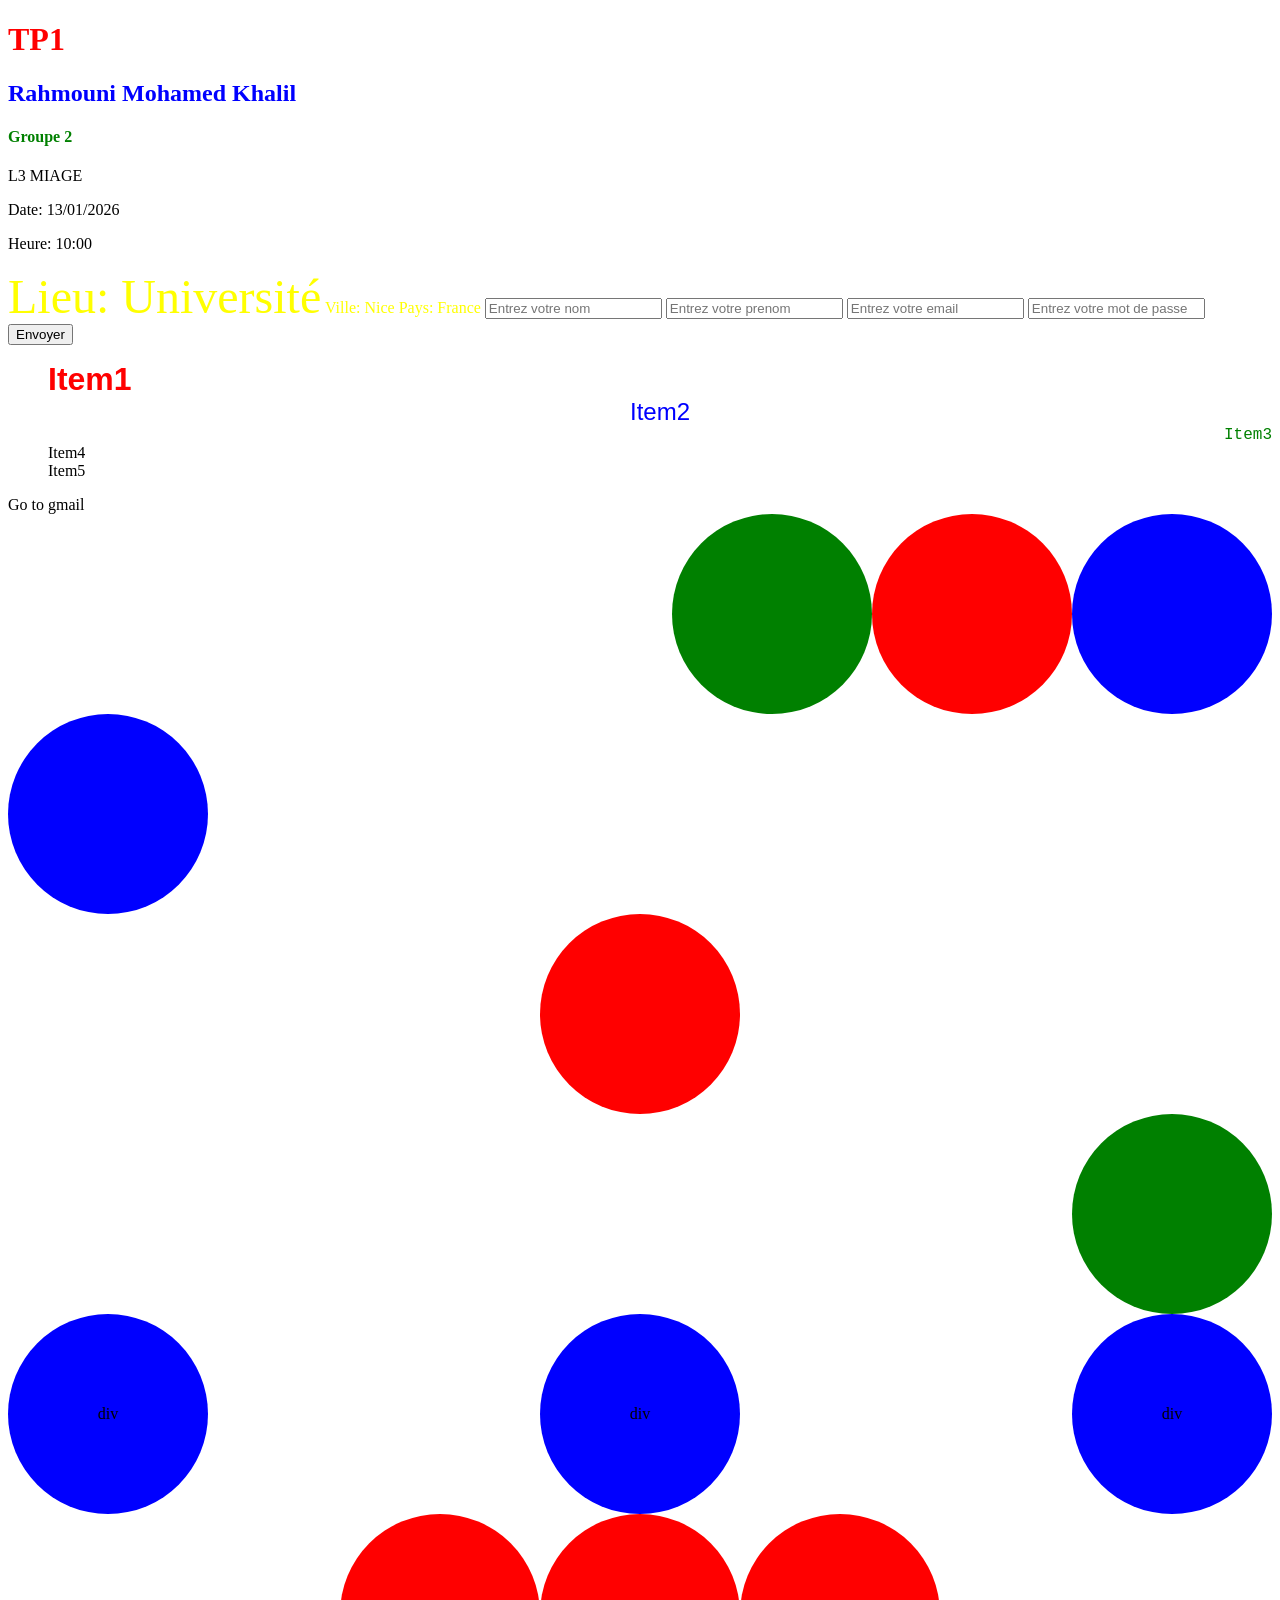
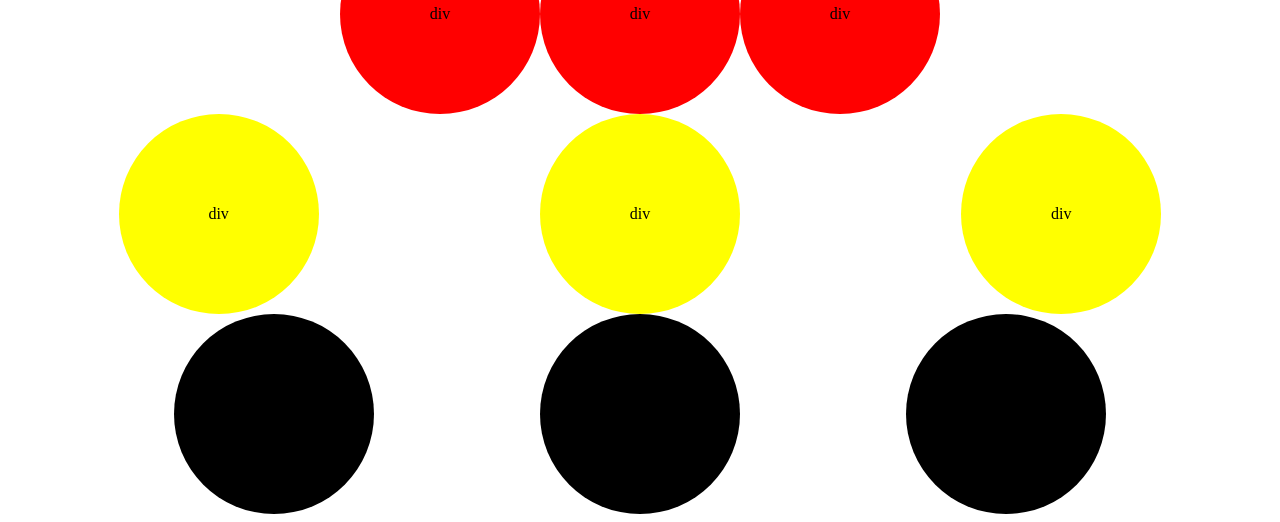
<file: index.html>
<!DOCTYPE html>
<html lang="en">
<head>
    <meta charset="UTF-8">
    <meta name="viewport" content="width=device-width, initial-scale=1.0">
    <title>Document</title>
    <link rel="stylesheet" href="./index.css">
</head>
<body>
    <h1>TP1</h1>
    <h2>Rahmouni Mohamed Khalil</h2>
    <h4>Groupe 2</h4>
    <p>L3 MIAGE</p>
    <p>Date: 13/01/2026</p>
    <p>Heure: 10:00</p>
    <span class="premierspan">Lieu: Université</span>
    <span>Ville: Nice</span>
    <span>Pays: France</span>

    <input placeholder="Entrez votre nom" type="Text">
    <input placeholder="Entrez votre prenom" type="Text">
    <input placeholder="Entrez votre email" type="Email">
    <input placeholder="Entrez votre mot de passe" type="Password">
    <input type="submit" value="Envoyer">

    <ul>
        <li class="premierli">Item1</li>
        <li class="deuxiemeli">Item2</li>
        <li class="troisiemeli">Item3</li>
        <li class="quatriemeli">Item4</li>
        <li class="cinquiemeli">Item5</li>
    </ul>

    <a href="https://mail.google.com/mail/u/0/">Go to gmail</a>

    <div class="divmaman">
        <div class="div1"></div>
        <div class="div2"></div>
        <div class="div3"></div>
    </div>

<!--DISPOSITION HORIZONTALE ET VERTICALE-->
    <div class="divmaman2">
        <div class="div21"></div>
        <div class="div22"></div>
        <div class="div23"></div>
    </div>

    <div class="divspacebetween">
        <div>div</div>
        <div>div</div>
        <div>div</div>
    </div>

    <div class="divcenter">
        <div>div</div>
        <div>div</div>
        <div>div</div>
    </div>

    <div class="divspacearound">
        <div>div</div>
        <div>div</div>
        <div>div</div>
    </div>

    <div class="divspaceenvenly">
        <div>div</div>
        <div>div</div>
        <div>div</div>
    </div>

</body>
</html>
</file>
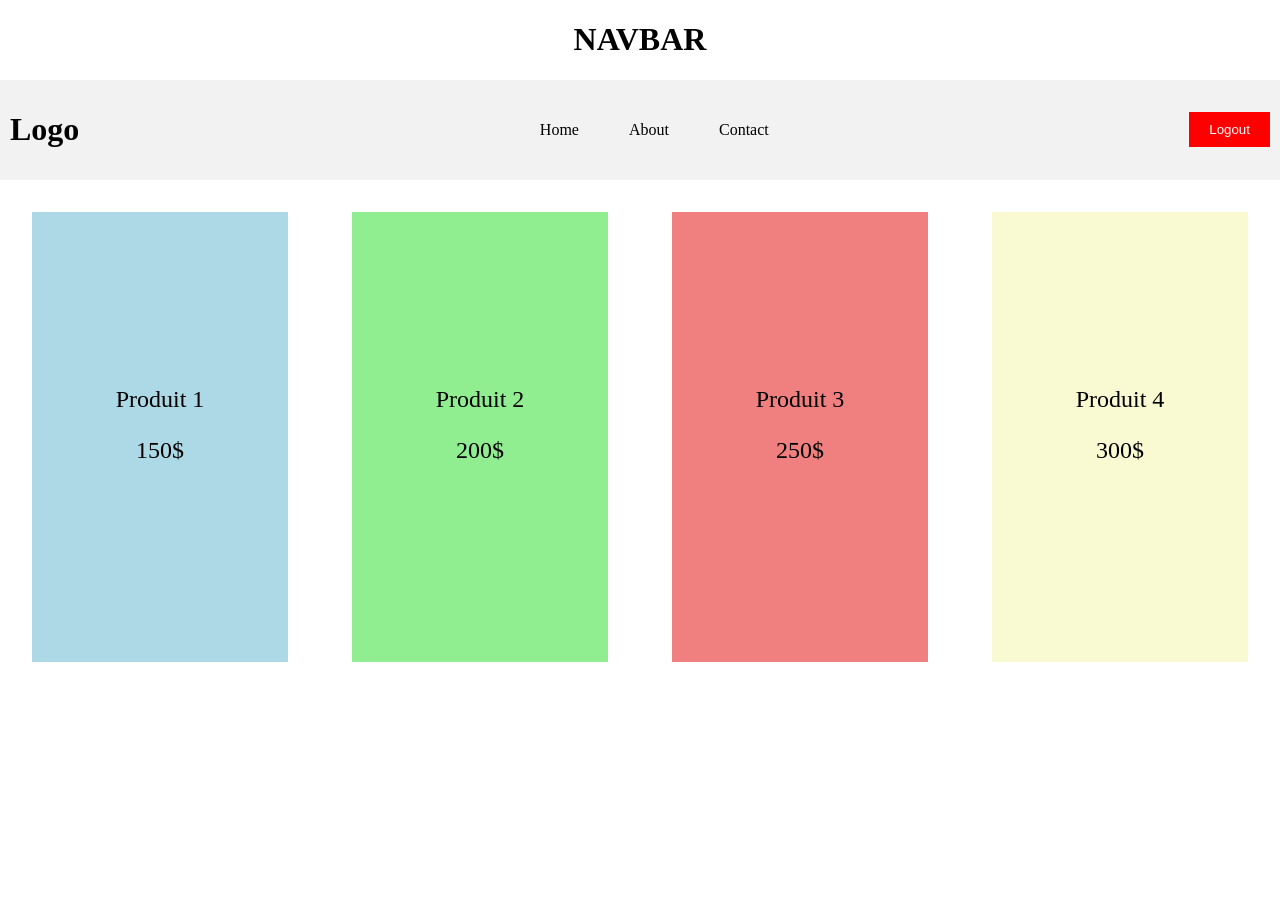
<file: TP2/index.html>
<!DOCTYPE html>
<html lang="fr">
<head>
    <meta charset="UTF-8">
    <meta name="viewport" content="width=device-width, initial-scale=1.0">
    <title>NAVBAR</title>
    <link rel="stylesheet" href="index.css">
</head>
<body>
    <h1 class="title">NAVBAR</h1>
    <div class="navbar">
        <h1 class="logo">Logo</h1>
        <ul class="liste">
            <li>Home</li>
            <li>About</li>
            <li>Contact</li>
        </ul>
        <button class="btn">Logout</button>
    </div>

    <div class="divmaman">
        <div class="countainers un">
            Produit 1
            <p>150$</p>
        </div>
        <div class="countainers deux">
            Produit 2
            <p>200$</p>   
        </div>
        <div class="countainers trois">
            Produit 3
            <p>250$</p>
        </div>
        <div class="countainers quatre">
            Produit 4
            <p>300$</p>
        </div>
    </div>
    
</body>
</html>
</file>
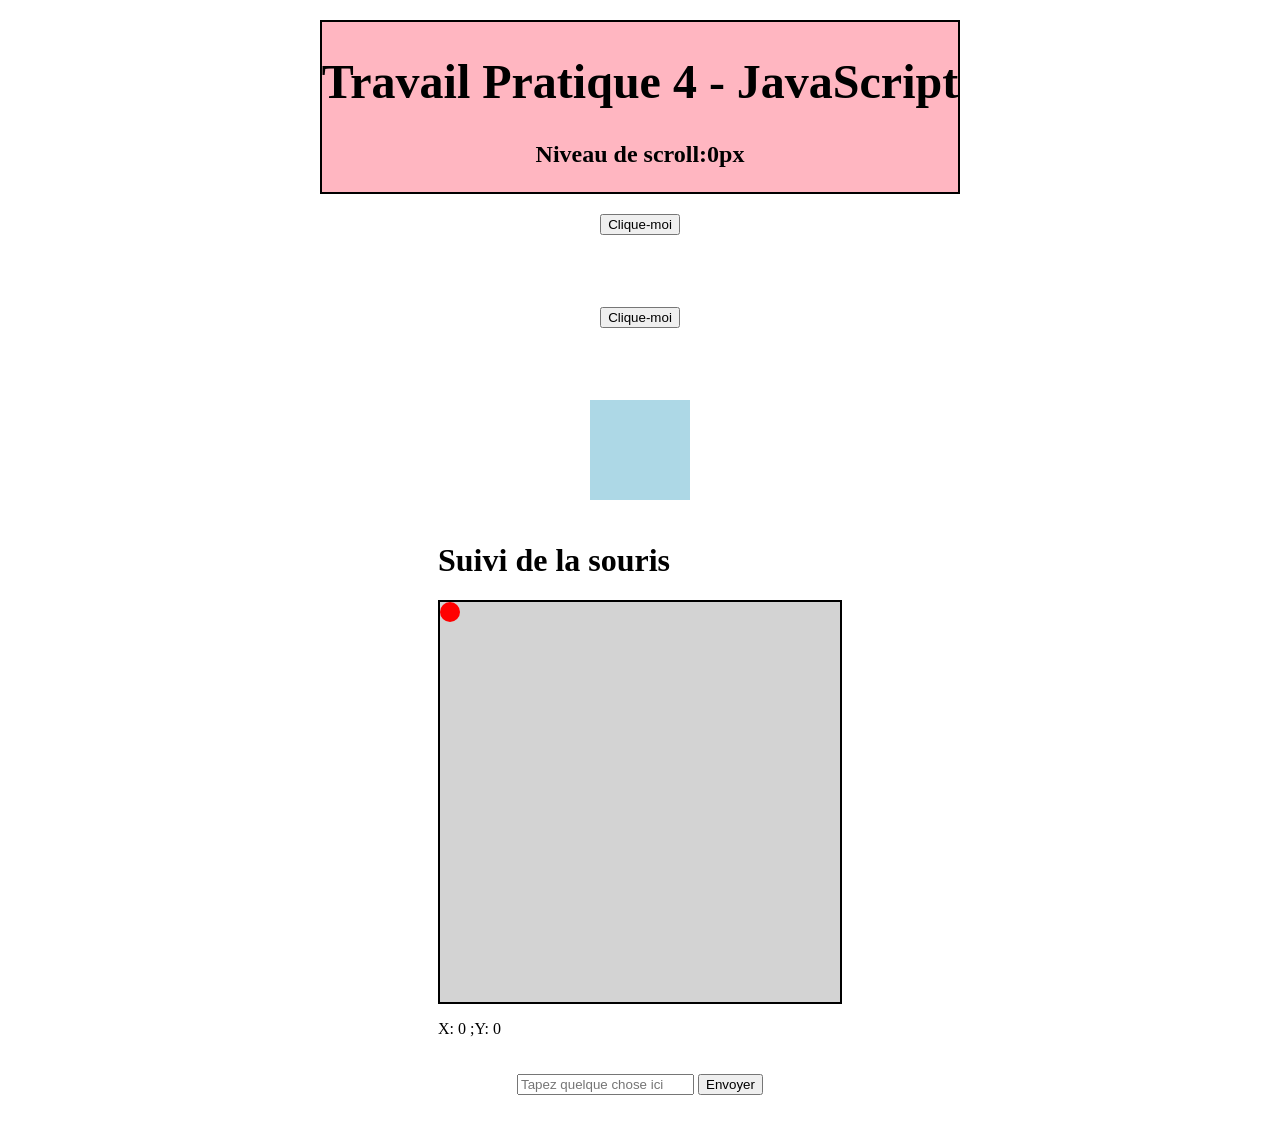
<file: TP4/index.html>
<!DOCTYPE html>
<html lang="en">
<head>
    <meta charset="UTF-8">
    <meta name="viewport" content="width=device-width, initial-scale=1.0">
    <title>TP4</title>
    <link rel="stylesheet" href="index.css">
</head>
<body>
    <header>
        <h1>Travail Pratique 4 - JavaScript</h1>
        <p>Niveau de scroll<span id="scrollLevel">: 0</span></p>
    </header>
    
    <button id="btn">Clique-moi</button>
    <p id="result"></p>

    <button id="btn2">Clique-moi</button>
    <p id="result2"></p>


    <div class="color" id="color"></div>
    <div id="boxmaman">
        <h1>Suivi de la souris</h1>



        <div class="box" id="box">
            <div class="point" id="point"></div>
        </div>

        <div id="coords" class="coords">
            <p id="X">X: 0 ;</p>
            <p id="Y">Y: 0 </p>
        </div>
    </div>

    <form id="form">
        <input type="text" id="inputText" placeholder="Tapez quelque chose ici">
        <button type="submit">Envoyer</button>
        <p id="formResult"></p>
    </form>

    <div class="mini-calculatrice" id="mini-calculatrice">
    </div>


</body>

<script src="index.js"></script>
</html>
</file>
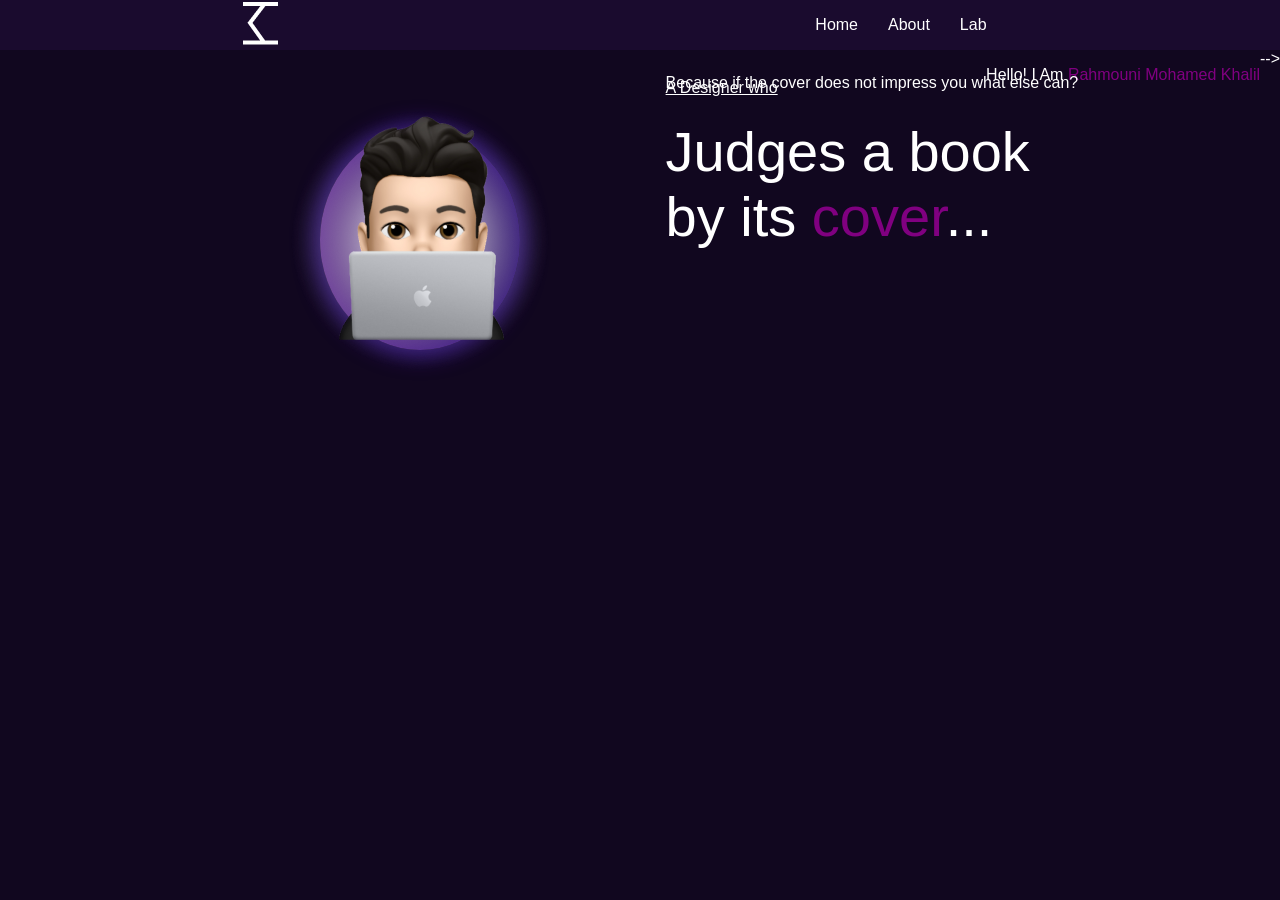
<file: TPportfolio/index.html>
<!DOCTYPE html>
<html lang="en">
<head>
    <meta charset="UTF-8">
    <meta name="viewport" content="width=device-width, initial-scale=1.0">
    <title>Portfolio</title>
    <link rel="stylesheet" href="index.css">
</head>
<body>
    <div class="navbar">
        <div class="gauche">
            <img src="assets/img/Logo.png" alt="Logo" class="logo">
        </div>
        <div class="droite">
            <p>Home</p>
            <p>About</p>
            <p>Lab</p>
        </div>
    </div>
    <div class="section1">
        <div class="photo">
            <img src="assets/img/Me.png" alt="Photo">
        </div>
        <div class="intro">
            <p>Hello! I Am <span>Rahmouni Mohamed Khalil</span></p>
        </div>
        <div class="Designer">
            <p>A Designer who</p>
        </div>
        <div class="Description">
            <p>Judges a book by its <span>cover</span>...</p>
        </div>
        <div class="last">Because if the cover does not impress you what else can?</div>-->
    </div> 
    <!--
    <div class="section2">
        <div class="Software">
            <p>I'm a Software Engineer.|</p>
        </div>
        <div>
            <p>Currently, I'm a Software Engineer at <span>Facebook</span>,</p>
        </div>
    </div> 
    -->
    

</body>
</html>
</file>
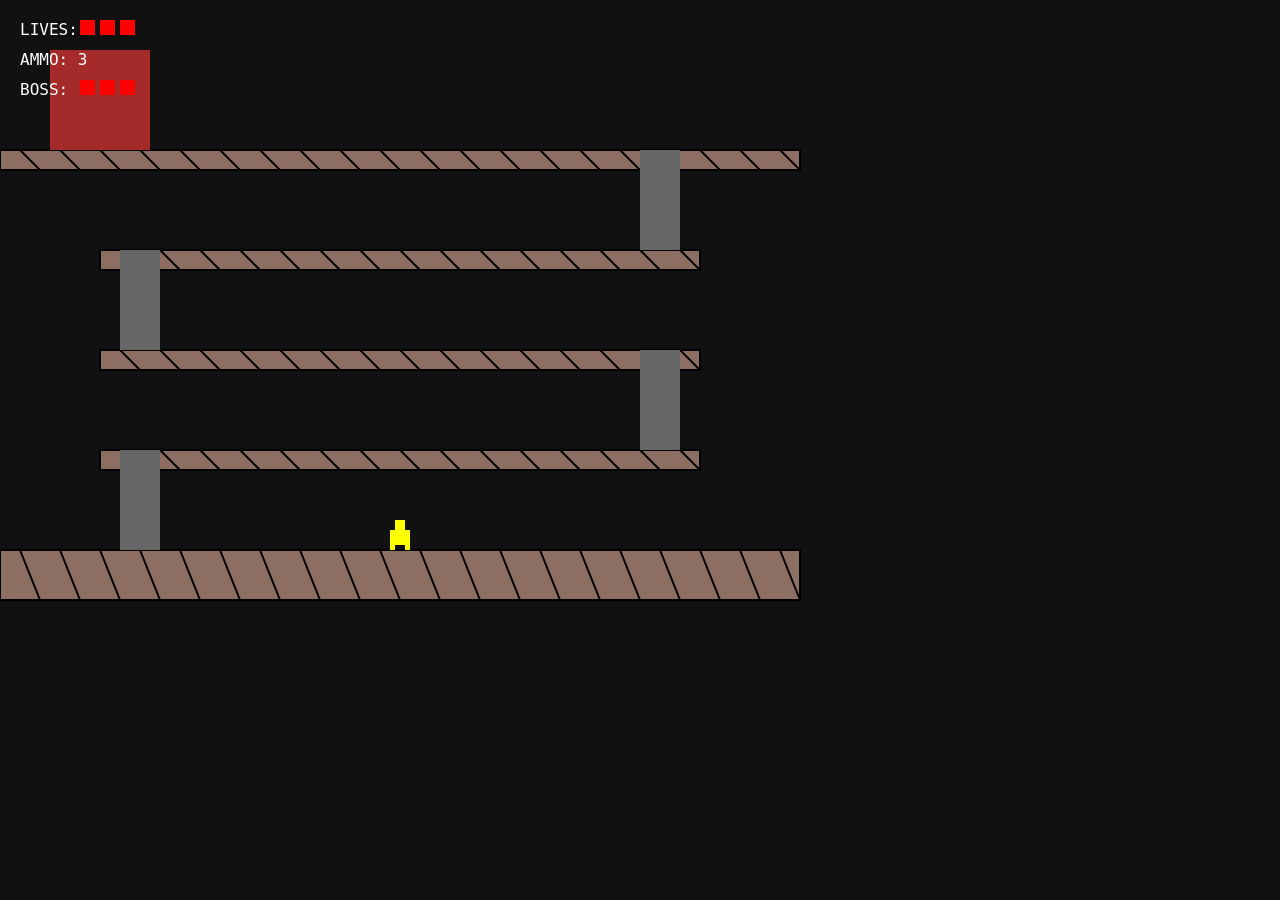
<file: games_on_web/front/jeux1/index.html>
<!DOCTYPE html>
<html lang="en">
<head>
    <meta charset="UTF-8">
    <meta name="viewport" content="width=device-width, initial-scale=1.0">
    <title>Pixel Chase Squelette</title>
    <link rel="stylesheet" href="css/styles.css">
    <script type="module" src="js/script.js"></script>
</head>
<body>
    <canvas id="gameCanvas"></canvas>
</body>
</html>
</file>
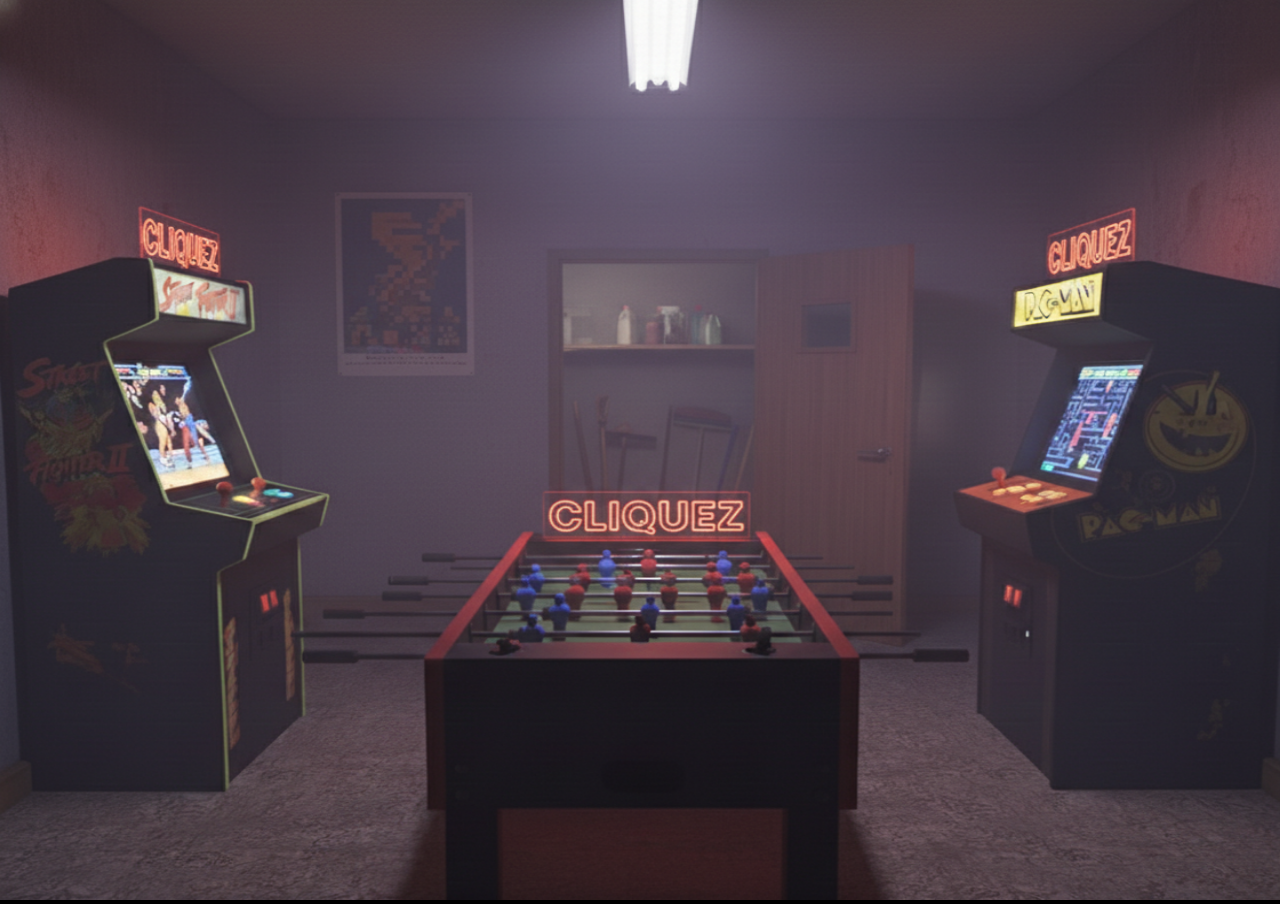
<file: games_on_web/front/game.html>
<!DOCTYPE html>
<html lang="en">

<head>
    <meta charset="UTF-8">
    <meta name="viewport" content="width=device-width, initial-scale=1.0">
    <title>game</title>
    <link rel="stylesheet" href="game.css">
</head>

<body>
    <div id="clickable-area1" class="clickable-zone1"></div>
    <div id="clickable-area2" class="clickable-zone2"></div>
    <div id="clickable-area3" class="clickable-zone3"></div>
    <img class="img" src="assets/images/background_1.png" alt="">

    <script src="game.js"></script>
</body>

</html>
</file>
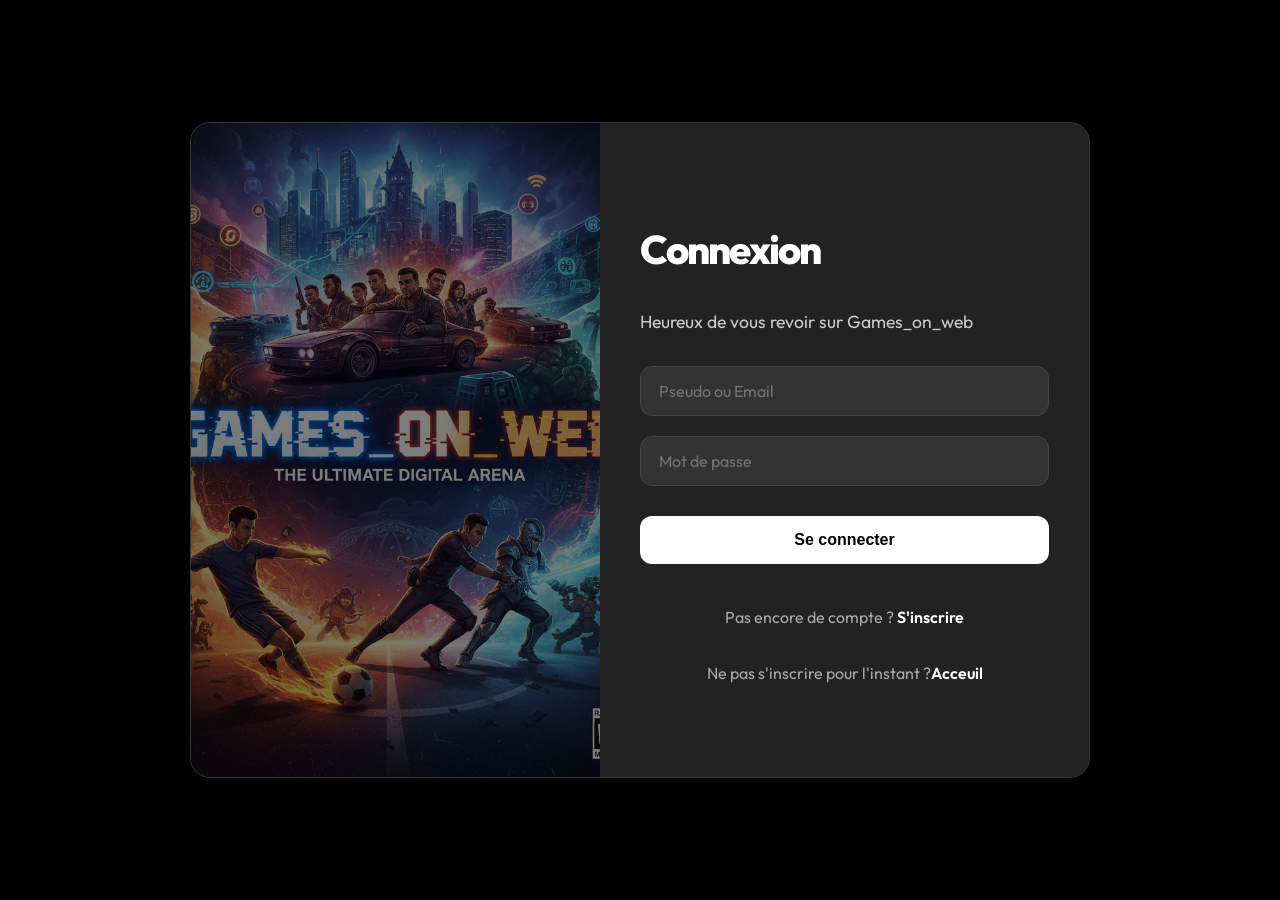
<file: games_on_web/front/login.html>
<!DOCTYPE html>
<html lang="fr">

<head>
    <meta charset="UTF-8">
    <title>Connexion - Games_on_web</title>
    <meta name="viewport" content="width=device-width, initial-scale=1.0">
    <link rel="preconnect" href="https://fonts.googleapis.com">
    <link rel="preconnect" href="https://fonts.gstatic.com" crossorigin>
    <link href="https://fonts.googleapis.com/css2?family=Outfit:wght@300;400;600;800&display=swap" rel="stylesheet">
    <link rel="stylesheet" href="login.css">
</head>

<body>
    <div class="main-container">
        <div class="container">
            <div class="left-side"></div>
            <div class="right-side">
                <h2>Connexion</h2>
                <p>Heureux de vous revoir sur Games_on_web</p>

                <form action="#" method="POST">
                    <div class="input-group">
                        <input type="text" name="identifier" placeholder="Pseudo ou Email" required>
                    </div>

                    <div class="input-group">
                        <input type="password" name="password" placeholder="Mot de passe" required>
                    </div>

                    <button class="login-btn" type="submit">Se connecter</button>
                </form>

                <div class="bottom-links">
                    <p>Pas encore de compte ? <a href="signup.html">S'inscrire</a></p>
                    <p>Ne pas s'inscrire pour l'instant ?<a href="index.html">Acceuil</a></p>
                </div>
            </div>
        </div>
    </div>

</body>

</html>
</file>
<file: index.css>
h1{
    color: red;
}

h2{
    color: blue;
}

h4{
    color: green;
}

span{
    color: yellow;
}

.premierspan{
    font-size: 3rem;
}

li{
    list-style: none;
}

a{
    text-decoration: none;
    color: black;
}

.premierli{
    color : red;
    font-size: 2rem;
    font-family:'Gill Sans', 'Gill Sans MT', Calibri, 'Trebuchet MS', sans-serif;
    font-weight : bold;
    text-align: start;
}

.deuxiemeli{
    color : blue;
    font-size: 1.5rem;
    font-family: 'Arial Rounded MT Bold', 'Helvetica Rounded', Arial, sans-serif;
    font-weight : lighter;
    text-align: center;
}

.troisiemeli{
    color : green;
    font-size: 1rem;
    font-family: 'Courier New', Courier, monospace;
    font-weight : normal;
    text-align: end;
}

.div1{
    height: 200px;
    width: 200px;
    background-color: blue;
    border-radius: 50%;
}

.div2{
    height: 200px;
    width: 200px;
    background-color: red;
    border-radius: 50%;
}

.div3{
    height: 200px;
    width: 200px;
    background-color: green;
    border-radius: 50%;
}

.divmaman{
    display: flex;
    flex-direction: row-reverse;
}

.div21{
    height: 200px;
    width: 200px;
    background-color: blue;
    border-radius: 50%;
}

.div22{
    height: 200px;
    width: 200px;
    background-color: red;
    border-radius: 50%;
    align-self: center;
}

.div23{
    height: 200px;
    width: 200px;
    background-color: green;
    border-radius: 50%;
    align-self: end
}

.divmaman2{
    display: flex;
    flex-direction: column;
}

.divspacebetween div{
    height: 200px;
    width: 200px;
    background-color: blue;
    border-radius: 50%;
    align-self: center;
    display: flex;
    justify-content: center;
    align-items: center;
}

.divspacebetween{
    display: flex;
    justify-content: space-between;
}

.divcenter div{
    height: 200px;
    width: 200px;
    background-color: red;
    border-radius: 50%;
    align-self: center;
    display: flex;
    justify-content: center;
    align-items: center;
}

.divcenter{
    display: flex;
    justify-content: center;
}

.divspacearound div{
    height: 200px;
    width: 200px;
    background-color: yellow;
    border-radius: 50%;
    align-self: center;
    display: flex;
    justify-content: center;
    align-items: center;
}

.divspacearound{
    display: flex;
    justify-content: space-around;
}

.divspaceenvenly div{
    height: 200px;
    width: 200px;
    background-color: black;
    border-radius: 50%;
    align-self: center;
    display: flex;
    justify-content: center;
    align-items: center;
}

.divspaceenvenly{
    display: flex;
    justify-content: space-evenly;
}
</file>
<file: TP2/index.css>
.title{
    text-align: center;
    animation: floating 3s ease-in-out infinite;
}

@keyframes floating {
    0% {
        transform: translateY(0);
    }
    50% {
        transform: translateY(-10px);
    }   
    100% {
        transform: translateY(0);
    }
}

body{
    margin: 0;
    padding: 0;
}

.navbar{
    display: flex;
    background-color: #f2f2f2;
    padding: 10px;
    justify-content: space-between;
    align-items: center;
}

.body{
    font-family: Arial, sans-serif;
    margin: 0;
    padding: 0;
}

.liste{
    list-style: none;
    display: flex;
    gap: 50px;
}

.btn{
    background-color: red;
    color: white;
    border: none;
    padding: 10px 20px;
}

.btn:hover{
    background-color: green;
    cursor: pointer;
    transform: scale(1.1);
    transition: 0.5s ease-in-out;
}

.divmaman{
    display: flex;
    height: 50vh;
    width: 100vw;
    justify-content: space-around;
    padding-top: 2rem;
}

.un{
    background-color: lightblue;
    width: 20%;
    display: flex;
    justify-content: center;
    align-items: center;
}

.deux{
    background-color: lightgreen;
    width: 20%;
    display: flex;
    justify-content: center;
    align-items: center;
}

.trois{
    background-color: lightcoral;
    width: 20%;
    display: flex;
    justify-content: center;
    align-items: center;
}

.quatre{
    background-color: lightgoldenrodyellow;
    width: 20%;
    display: flex;
    justify-content: center;
    align-items: center;
}

.countainers{
    flex-direction: column;
    font-size: 1.5rem;
}

.countainers:hover{
    transform: scale(1.1);
    transition: transform 0.3s;
    cursor: pointer;
    transition: 1s ease-in-out;
    background-color: green;
}
</file>
<file: TP4/index.css>
.box{
    width: 400px;
    height: 400px;
    border: 2px solid black;
    position: relative;
    background-color: lightgrey;
}

.color{
    width: 100px;
    height: 100px;
    background-color: lightblue;
}

.point{
    position: absolute;
    top: 0px;
    left: 0px;
    border-radius: 50%;
    background-color: red;
    width: 20px;
    height: 20px;
}

header{
    text-align: center;
    font-size: 24px;
    font-weight: bold;
    background-color: white;
    border: 2px solid black;
}

body{
    display: flex;
    flex-direction: column;
    align-items: center;
    gap: 20px;
    margin-top: 20px;
}

.coords{
    display: flex;
    flex-direction: row;
}
</file>
<file: TPportfolio/index.css>
.navbar {
    display: flex;
    justify-content: space-around;
    align-items: center;
    background-color: #1A0B2E;
}

.droite {
    display: flex;
    gap: 30px;
    padding: 0 50px;
    color: white;
}

.intro {
    display: flex;
    color: white;
    /*position: absolute;
    top: 14%;
    left: 52%;*/
}

span {
    color: purple;
}

body {
    margin: 0;
    font-family: Arial, sans-serif;
    background-color: #11071F;
    color: white;
}

.section1 {
    position: relative;
    display: flex;
    justify-content: end;
}

.photo {
    width: 200px;
    height: 220px;
    border-radius: 50%;
    box-shadow: #320F85 0 0 20px 7px;
    display: flex;
    justify-content: center;
    align-items: center;
    background: linear-gradient(to right, #763CAC, #320F85);
    position: absolute;
    left: 25%;
    top: 5rem;
}


.Designer {
    position: absolute;
    top: 25%;
    left: 52%;
    color: white;
    text-decoration: underline;
}

.Description {
    position: absolute;
    top: 25%;
    left: 52%;
    width: 400px;
    color: white;
    font-size: 3.5rem;
}

.last {
    position: absolute;
    top: 47%;
    left: 52%;
    color: white;
}

.section2 {
    display: flex;
    flex-direction: column;
    margin : 25%;
    font-size: 1.5rem;
}

.section2 span {
    color: blue;
}
</file>
<file: games_on_web/front/jeux1/css/styles.css>
* {
    margin: 0;
    padding: 0;
    box-sizing: border-box;
}

body {
    background: #111;
    overflow: hidden;
    display: flex;
    justify-content: center;
    align-items: center;
    height: 100vh;
}

canvas {
    background: #222;
    image-rendering: pixelated;
    display: block;
}
</file>
<file: games_on_web/front/game.css>
img {
  width: 100%;
  height: 100vh;
  margin: 0;
}

body {
  margin: 0;
  background-color: black;
  position: relative;
}

.clickable-zone1 {
    position: absolute;
    top: 25%;
    width: 25%;
    height: 60%;
    cursor: pointer;
    z-index: 10;
}

.clickable-zone2 {
    position: absolute;
    top: 55%;
    left: 30%;
    width: 40%;
    height: 40%;
    cursor: pointer;
    z-index: 10;
}

.clickable-zone3 {
    position: absolute;
    top: 25%;
    left: 75%;
    width: 30%;
    height: 60%;
    cursor: pointer;
    z-index: 10;
}
</file>
<file: games_on_web/front/login.css>
* {
    box-sizing: border-box;
}

body {
    margin: 0;
    font-family: 'Outfit', sans-serif;
    background-color: #000;
    color: #fff;
    line-height: 1.6;
    min-height: 100vh;
    display: flex;
    flex-direction: column;
}

/* Main Layout */
.main-container {
    display: flex;
    flex: 1;
    justify-content: center;
    align-items: center;
    padding: 40px 20px;
}

.container {
    display: flex;
    width: 900px;
    max-width: 100%;
    background: #222;
    border: 1px solid #333;
    border-radius: 20px;
    overflow: hidden;
    box-shadow: 0 15px 35px rgba(0, 0, 0, 0.5);
    animation: fadeIn 0.8s ease-out forwards;
}

@keyframes fadeIn {
    from {
        opacity: 0;
        transform: translateY(20px);
    }

    to {
        opacity: 1;
        transform: translateY(0);
    }
}

.left-side {
    flex: 1;
    background: linear-gradient(rgba(0, 0, 0, 0.5), rgba(0, 0, 0, 0.5)), url('assets/images/games_on_web.png') no-repeat center;
    background-size: cover;
}

.right-side {
    flex: 1;
    display: flex;
    flex-direction: column;
    justify-content: center;
    padding: 60px 40px;
}

.right-side h2 {
    font-size: 2.5rem;
    font-weight: 800;
    margin-bottom: 10px;
    letter-spacing: -0.05em;
}

.right-side p {
    margin-bottom: 30px;
    color: #ccc;
    font-size: 1.1rem;
}

.input-group {
    margin-bottom: 20px;
}

.input-group input {
    width: 100%;
    padding: 14px 18px;
    background: #333;
    border: 1px solid #444;
    border-radius: 12px;
    color: #fff;
    font-size: 1rem;
    font-family: 'Outfit', sans-serif;
    transition: all 0.3s ease;
}

.input-group input:focus {
    outline: none;
    border-color: #fff;
    background: #444;
}

.login-btn {
    background: #fff;
    color: #000;
    padding: 15px;
    border: none;
    width: 100%;
    font-size: 1rem;
    font-weight: 700;
    border-radius: 12px;
    cursor: pointer;
    transition: all 0.3s ease;
    margin-top: 10px;
}

.login-btn:hover {
    transform: scale(1.02);
    background: #eee;
}

.bottom-links {
    text-align: center;
    margin-top: 25px;
}

.bottom-links p {
    font-size: 1rem;
    color: #aaa;
}

.bottom-links a {
    color: #fff;
    text-decoration: none;
    font-weight: 600;
}

.bottom-links a:hover {
    text-decoration: underline;
}

/* Responsive adjustment */
@media (max-width: 768px) {
    .container {
        flex-direction: column;
        width: 100%;
    }

    .left-side {
        height: 200px;
    }

    .right-side {
        padding: 40px 30px;
    }

    .container-nav {
        padding: 20px 30px;
    }
}
</file>
